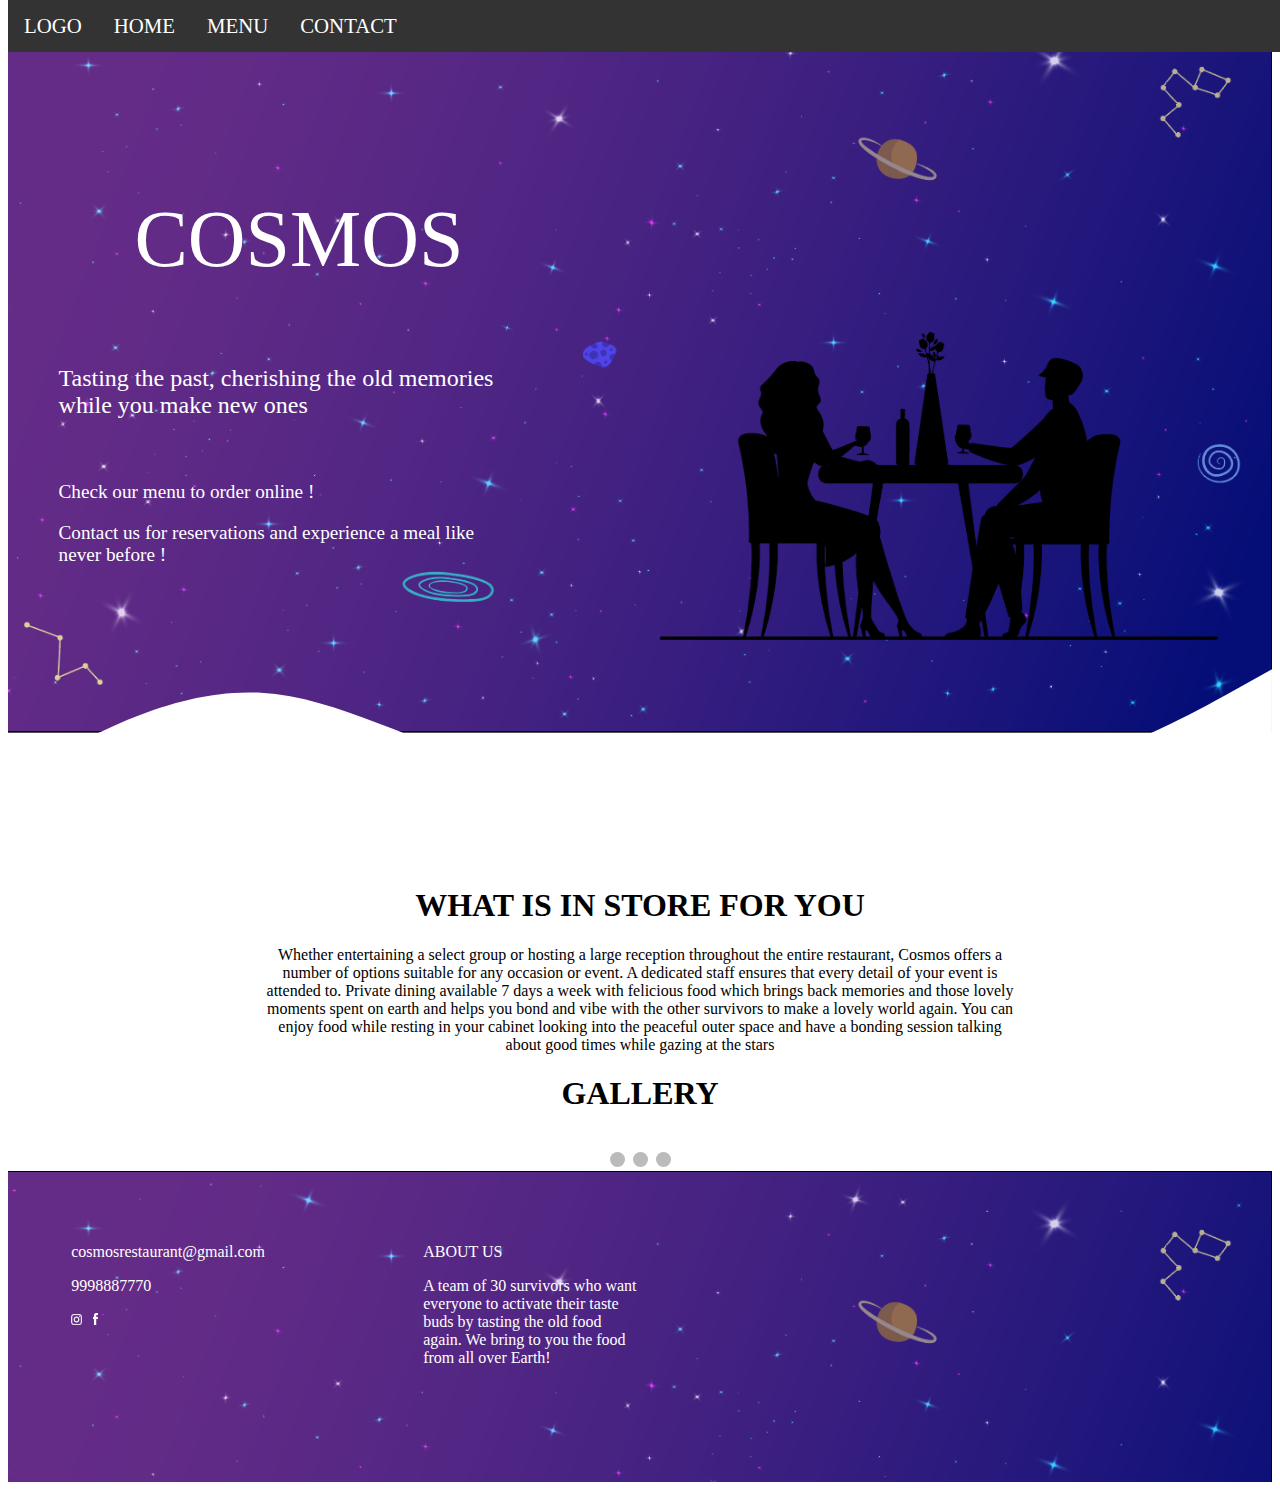
<file: index.html>
<html>
    <head>
        <title>RESTAURANT</title>
        <script src="java.js"></script>
        <link rel="stylesheet" href="style.css">
         <link rel="stylesheet" href="https://stackpath.bootstrapcdn.com/font-awesome/4.7.0/css/font-awesome.min.css">
    </head>
    <body>
        <section id="nav">
        
        <ul class="navelements">
            <li class="navbt"><a href="index.html">LOGO</a></li>
            <li class="navbt"><a href="index.html">HOME</a></li>
            <li class="navbt"><a href="menu.html">MENU</a></li>
            
            <li class="navbt"><a href="contact.html">CONTACT</a></li>
           
          </ul>
          </section>
          <section id="banner">
               <br>
              <p class="name">COSMOS</p>
              <div id="taglinespace">
              <p class="tagline">Tasting the past, cherishing the old memories while you make new ones</p> <br>
            <p class="uff">Check our menu to order online !</p> 
        <p class="uff">Contact us for reservations and experience a meal like never before ! </p> </div>
              <img src="wave (2).svg" class="bottom-img">
          </section>

          

          <H1>WHAT IS IN STORE FOR YOU</H1>
          <section id="instore">
              <div class="instoreforyou">
          <p>Whether entertaining a select group or hosting a large reception throughout the entire restaurant, Cosmos offers a number of options suitable for any occasion or event. A dedicated staff ensures that every detail of your event is attended to.

            Private dining available 7 days a week with felicious food which brings back memories and those lovely moments spent on earth
            and helps you bond and vibe with the other survivors to make a lovely world again.
            You can enjoy food while resting in your cabinet looking into the peaceful outer space and
            have a bonding session talking about good times while gazing at the stars</p>
          </div>
        </section>

            <h1>GALLERY</h1>

            <div class="slideshow-container">

                <!-- Full-width images with number and caption text -->
                <div class="mySlides fade">
                  <div class="numbertext">1 / 3</div>
                  <img src="AMBIENCE.jpg" style="width:100%">
                  <div class="text">Caption Text</div>
                </div>
              
                <div class="mySlides fade">
                  <div class="numbertext">2 / 3</div>
                  <img src="FOOD.jpg" style="width:100%">
                  <div class="text">Caption Two</div>
                </div>
              
                <div class="mySlides fade">
                  <div class="numbertext">3 / 3</div>
                  <img src="DRINK.jpg" style="width:100%">
                  <div class="text">Caption Three</div>
                </div>
              
                <!-- Next and previous buttons -->
               
              </div>
              <br>
              
              <!-- The dots/circles -->
              <div style="text-align:center">
                <span class="dot" onclick="currentSlide(1)"></span>
                <span class="dot" onclick="currentSlide(2)"></span>
                <span class="dot" onclick="currentSlide(3)"></span>
              </div>


            <section id="banner2">
                <br> <div class="footertext1">
               <p > cosmosrestaurant@gmail.com      </p> 
               <p>9998887770</p>
               <img src="instagram.png" class="insta"> 
               <img src="facebook.png" class="fb">
               </div>

               <div class="footertext2">
                <p > ABOUT US   </p> 
                <p>  A team of 30 survivors who want everyone to activate their taste buds by tasting the old food again. We bring to you the food from all over Earth! </p>
              
<br>
<br>
                </div>
           </section>
    </body>
  </html>
</file>
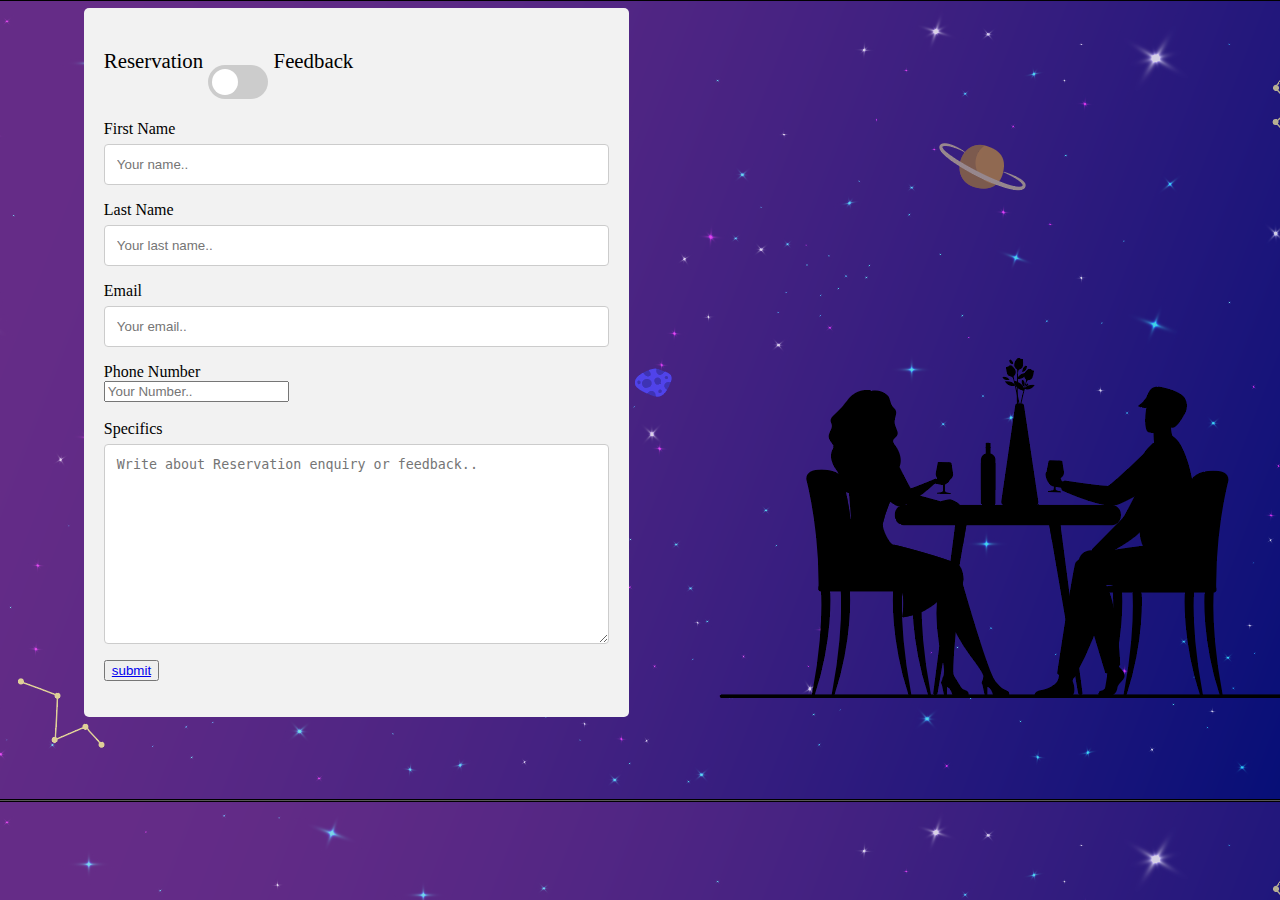
<file: contact.html>
<html>
    <head>
        <title>RESTAURANT</title>
        <script src="java.js"></script>
        <link rel="stylesheet" href="contact.css">
         <link rel="stylesheet" href="https://stackpath.bootstrapcdn.com/font-awesome/4.7.0/css/font-awesome.min.css">
    </head>
    <body>
       
          

        <div class="containerform">
            <p class="toggletext"> Reservation

                <label class="switch">
                    <input type="checkbox">
                    <span class="slider round"></span>
                  </label>
        
                 Feedback</p>
            <form action="action_page.php">
          
              <label for="fname">First Name</label>
              <input type="text" id="fname" name="firstname" placeholder="Your name..">
          
              <label for="lname">Last Name</label>
              <input type="text" id="lname" name="lastname" placeholder="Your last name..">
          
              <label for="email">Email</label>
              <input type="text" id="email" name="email" placeholder="Your email..">

              <label for="number">Phone Number</label> <br>

              <input type="numeric" id="number" name="number" placeholder="Your Number..">
             
          <br> <br>
              <label for="subject">Specifics</label>
              <textarea id="subject" name="subject" placeholder="Write about Reservation enquiry or feedback.." style="height:200px"></textarea>
          
             
              <button > <a href="submit.html">submit</a></button> 
          
            </form>
          </div>
    </body>
  
  </html>
</file>
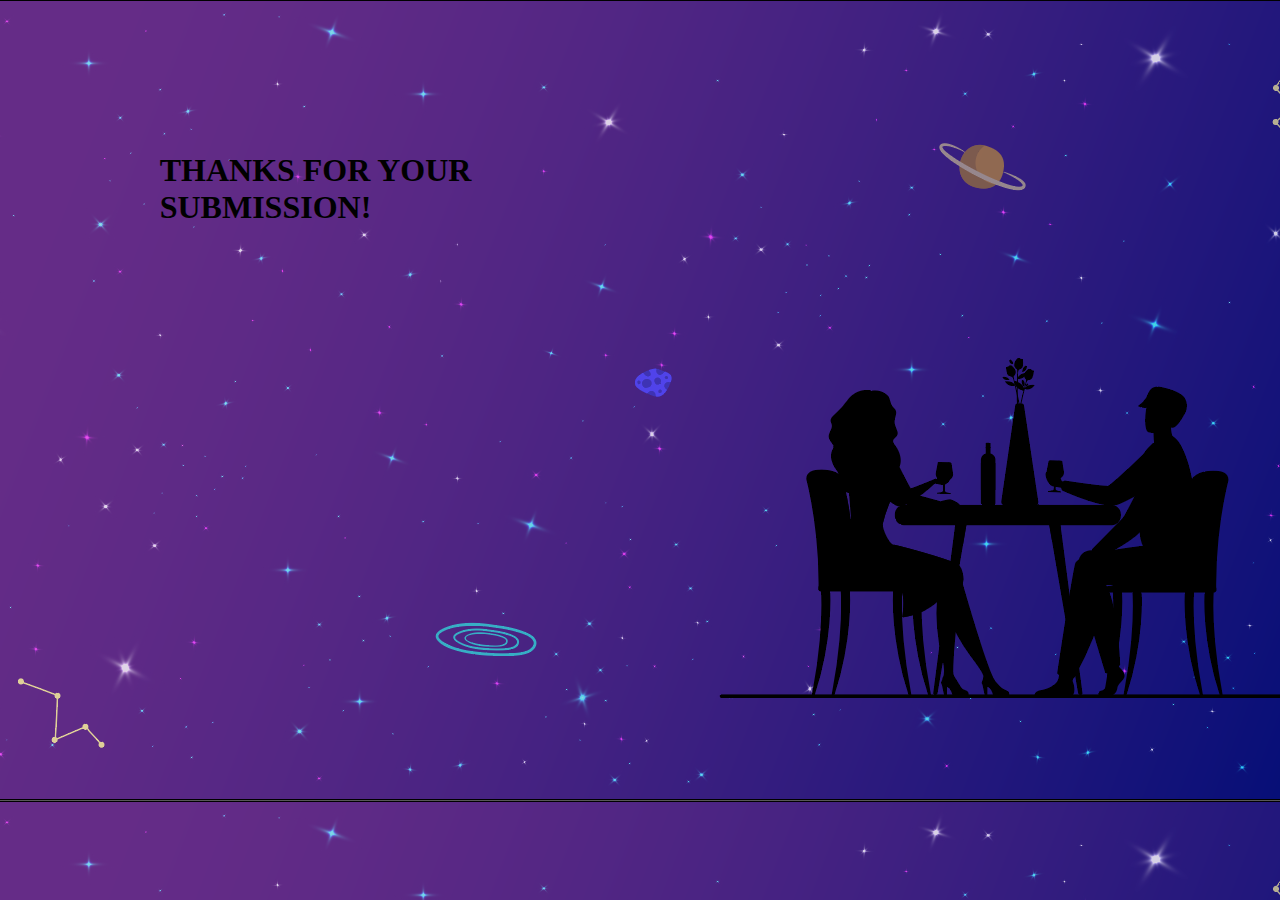
<file: submit.html>
<html>
    <head>
        <title>RESTAURANT</title>
        
        <link rel="stylesheet" href="contact.css">
         <link rel="stylesheet" href="https://stackpath.bootstrapcdn.com/font-awesome/4.7.0/css/font-awesome.min.css">
    </head>
    <body>
   <div class="submitpage" >
     <h1 class="submittext">THANKS FOR YOUR SUBMISSION! </h1>
   </div>
        
    </body>
  
  </html>
</file>
<file: style.css>
ul {
  list-style-type: none;
  margin: 0;
  padding: 0;
  overflow: hidden;
  background-color: #333;
}

li {
  float: left;
}
 #nav{
z-index: 9999;}

li a {
  display: block;
  color: white;
  text-align: center;
  padding: 14px 16px;
  text-decoration: none;
  font-size:130%;
}

/* Change the link color to #111 (black) on hover */
li a:hover {
  background-color: #072F5F;
}

.navelements {
  position: fixed;
  top: 0;
  width: 100%;
}

.name {
    font-size:500%;
    color: white;
    padding-left:10%;
    padding-top:7%;
}

.tagline {
    font-size:150%;
    color:white;
    padding-left:10%;
}

#taglinespace{
    width:40%;
}

.uff {
  color:white;
  padding-left:10%;
  font-size:120%;
  
}

#banner {
  background-image: url("Capture\ \(1\).PNG");
  background-repeat: no-repeat;
  background-size: 100%;
}
* {box-sizing:border-box}

/* Slideshow container */
.slideshow-container {
max-width: 1000px;
position: relative;
margin: auto;
z-index:-1;

}

/* Hide the images by default */
.mySlides {
display: none;

}

/* Next & previous buttons */
.prev, .next {
cursor: pointer;
position: absolute;
top: 50%;
width: auto;
margin-top: -22px;
padding: 16px;
color: white;
font-weight: bold;
font-size: 18px;
transition: 0.6s ease;
border-radius: 0 3px 3px 0;
user-select: none;

}
.prev {
  left:0;
}
/* Position the "next button" to the right */
.next {
right: 0;
border-radius: 3px 0 0 3px;
}

/* On hover, add a black background color with a little bit see-through */
.prev:hover, .next:hover {
background-color: rgba(0,0,0,0.8);
}

/* Caption text */
.text {
color: #f2f2f2;
font-size: 15px;
padding: 8px 12px;
position: absolute;
bottom: 8px;
width: 100%;
text-align: center;
}

/* Number text (1/3 etc) */
.numbertext {
color: #f2f2f2;
font-size: 12px;
padding: 8px 12px;
position: absolute;
top: 0;
}

/* The dots/bullets/indicators */
.dot {
cursor: pointer;
height: 15px;
width: 15px;
margin: 0 2px;
background-color: #bbb;
border-radius: 50%;
display: inline-block;
transition: background-color 0.6s ease;
}

.active, .dot:hover {
background-color: #717171;
}

/* Fading animation */
.fade {
-webkit-animation-name: fade;
-webkit-animation-duration: 1.5s;
animation-name: fade;
animation-duration: 1.5s;
}

@-webkit-keyframes fade {
from {opacity: .4}
to {opacity: 1}
}

@keyframes fade {
from {opacity: .4}
to {opacity: 1}
}



.card {
  box-shadow: 0 4px 8px 0 rgba(0, 0, 0, 0.2);
  max-width: 300px;
  margin: auto;
  text-align: center;
  font-family: arial;
}

.price {
  color: grey;
  font-size: 22px;
}

.card button {
  border: none;
  outline: 0;
  padding: 12px;
  color: white;
  background-color: #000;
  text-align: center;
  cursor: pointer;
  width: 100%;
  font-size: 18px;
}

.card button:hover {
  opacity: 0.7;
}

.slideshow-container {
    width:50%;
    text-align:center;
}

h1 {
    text-align: center;
}

.bottom-img {
  width:100%;
  border:none;
}

#instore {
  width:100%;
  
  text-align: center;
}

.instoreforyou {
  width:100%;
  padding-left:20%;
  padding-right:20%;
}

.footertext1 {
  color:white;
  padding-left:5%;
  padding-bottom:5%;
  padding-top:3%;
  float:left;
}

.footertext2 {
  color:white;
  padding-left:5%;
  padding-bottom:5%;
  padding-top:3%;
  width:50%;
}

.insta {
  width:5%;
  padding-right:2%;
}


.fb {
  width:1.5%;
  
}

#banner2 {
  background-image: url("Capture\ \(1\).PNG");
  background-repeat: no-repeat;
  background-size: 100%;
}
</file>
<file: contact.css>
body {
    
        background-image: url("Capture\ \(1\).PNG")
      
}
/* Style inputs with type="text", select elements and textareas */
input[type=text], select, textarea {
    width: 100%; /* Full width */
    padding: 12px; /* Some padding */ 
    border: 1px solid #ccc; /* Gray border */
    border-radius: 4px; /* Rounded borders */
    box-sizing: border-box; /* Make sure that padding and width stays in place */
    margin-top: 6px; /* Add a top margin */
    margin-bottom: 16px; /* Bottom margin */
    resize: vertical /* Allow the user to vertically resize the textarea (not horizontally) */
  }
  
  /* Style the submit button with a specific background color etc */
  input[type=submit] {
    background-color: #4CAF50;
    color: white;
    padding: 12px 20px;
    border: none;
    border-radius: 4px;
    cursor: pointer;

  }
  
  /* When moving the mouse over the submit button, add a darker green color */
  input[type=submit]:hover {
    background-color: #45a049;
  }
  
  /* Add a background color and some padding around the form */
  .containerform {
    border-radius: 5px;
    background-color: #f2f2f2;
    padding: 20px;
    width:40%;
    margin-left:6%;
    
  }

  .switch {
    position: relative;
    display: inline-block;
    width: 60px;
    height: 34px;
  }
  
  /* Hide default HTML checkbox */
  .switch input {
    opacity: 0;
    width: 0;
    height: 0;
  }
  
  /* The slider */
  .slider {
    position: absolute;
    cursor: pointer;
    top: 0;
    left: 0;
    right: 0;
    bottom: 0;
    background-color: #ccc;
    -webkit-transition: .4s;
    transition: .4s;
  }
  
  .slider:before {
    position: absolute;
    content: "";
    height: 26px;
    width: 26px;
    left: 4px;
    bottom: 4px;
    background-color: white;
    -webkit-transition: .4s;
    transition: .4s;
  }
  
  input:checked + .slider {
    background-color: #2196F3;
  }
  
  input:focus + .slider {
    box-shadow: 0 0 1px #2196F3;
  }
  
  input:checked + .slider:before {
    -webkit-transform: translateX(26px);
    -ms-transform: translateX(26px);
    transform: translateX(26px);
  }
  
  /* Rounded sliders */
  .slider.round {
    border-radius: 34px;
  }
  
  .slider.round:before {
    border-radius: 50%;
  }

  .submittext {
    margin-left:30%;
    margin-top:30%;
  }

  .submitpage {
    width:40%;
  }

  .toggletext {
   
    font-size: 130%;
  }
</file>
